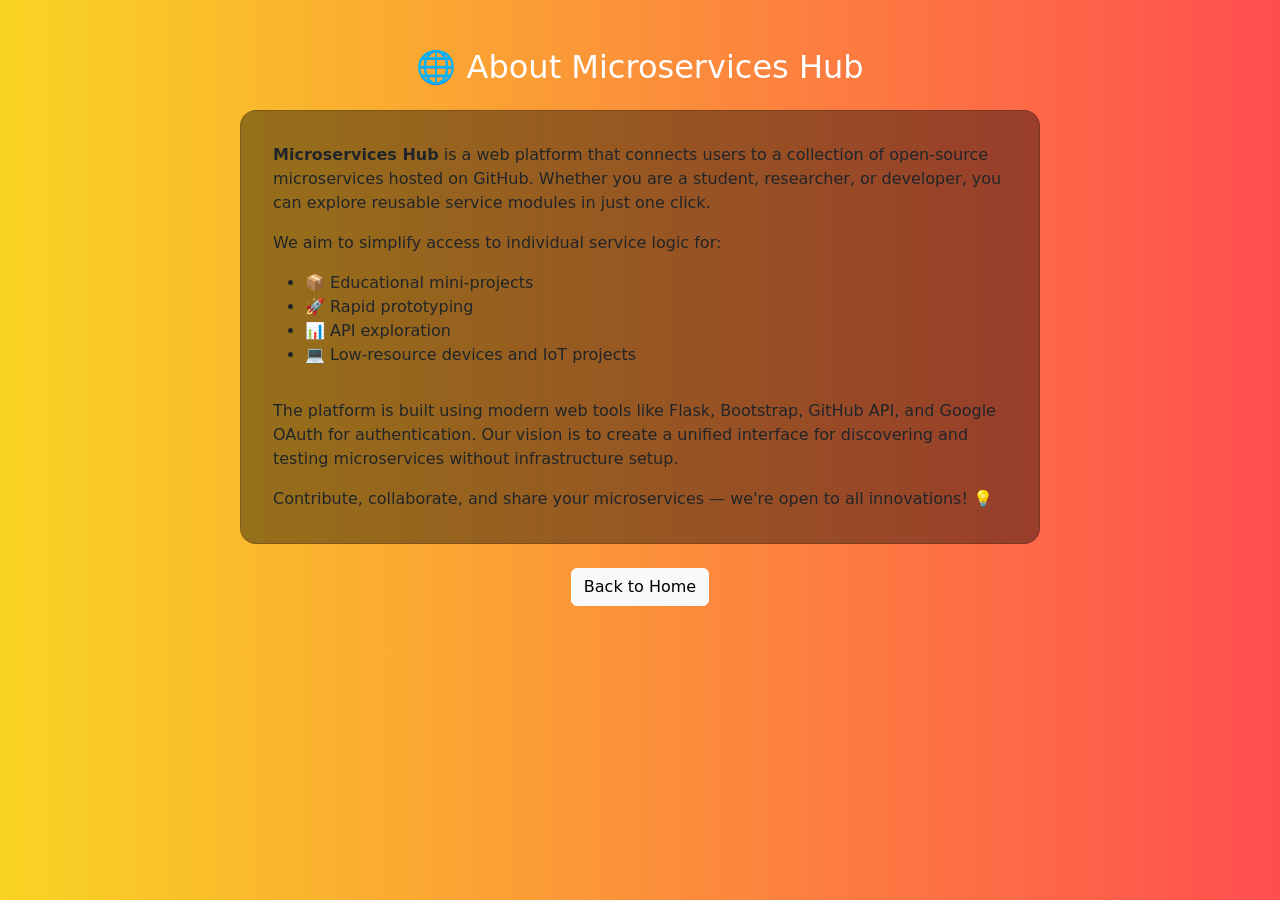
<file: website/templates/about.html>
<!-- templates/about.html -->
<!DOCTYPE html>
<html lang="en">
<head>
  <meta charset="UTF-8">
  <title>About Us</title>
  <link rel="stylesheet" href="https://cdn.jsdelivr.net/npm/bootstrap@5.3.3/dist/css/bootstrap.min.css">
  <link rel="stylesheet" href="https://cdnjs.cloudflare.com/ajax/libs/animate.css/4.1.1/animate.min.css">
  <style>
    body {
      background: linear-gradient(to right, #f9d423, #ff4e50);
      color: white;
    }
    .card {
      background: rgba(0,0,0,0.4);
      border-radius: 1rem;
      padding: 2rem;
    }
  </style>
</head>
<body>

<div class="container my-5 animate__animated animate__fadeInUp">
  <h2 class="text-center mb-4">🌐 About Microservices Hub</h2>

  <div class="card mx-auto" style="max-width: 800px;">
    <p>
      <strong>Microservices Hub</strong> is a web platform that connects users to a collection of open-source microservices hosted on GitHub.
      Whether you are a student, researcher, or developer, you can explore reusable service modules in just one click.
    </p>
    <p>
      We aim to simplify access to individual service logic for:
      <ul>
        <li>📦 Educational mini-projects</li>
        <li>🚀 Rapid prototyping</li>
        <li>📊 API exploration</li>
        <li>💻 Low-resource devices and IoT projects</li>
      </ul>
    </p>
    <p>
      The platform is built using modern web tools like Flask, Bootstrap, GitHub API, and Google OAuth for authentication.
      Our vision is to create a unified interface for discovering and testing microservices without infrastructure setup.
    </p>
    <p class="mb-0">
      Contribute, collaborate, and share your microservices — we're open to all innovations! 💡
    </p>
  </div>

  <div class="text-center mt-4">
    <a href="/home" class="btn btn-light">Back to Home</a>
  </div>
</div>

</body>
</html>
</file>
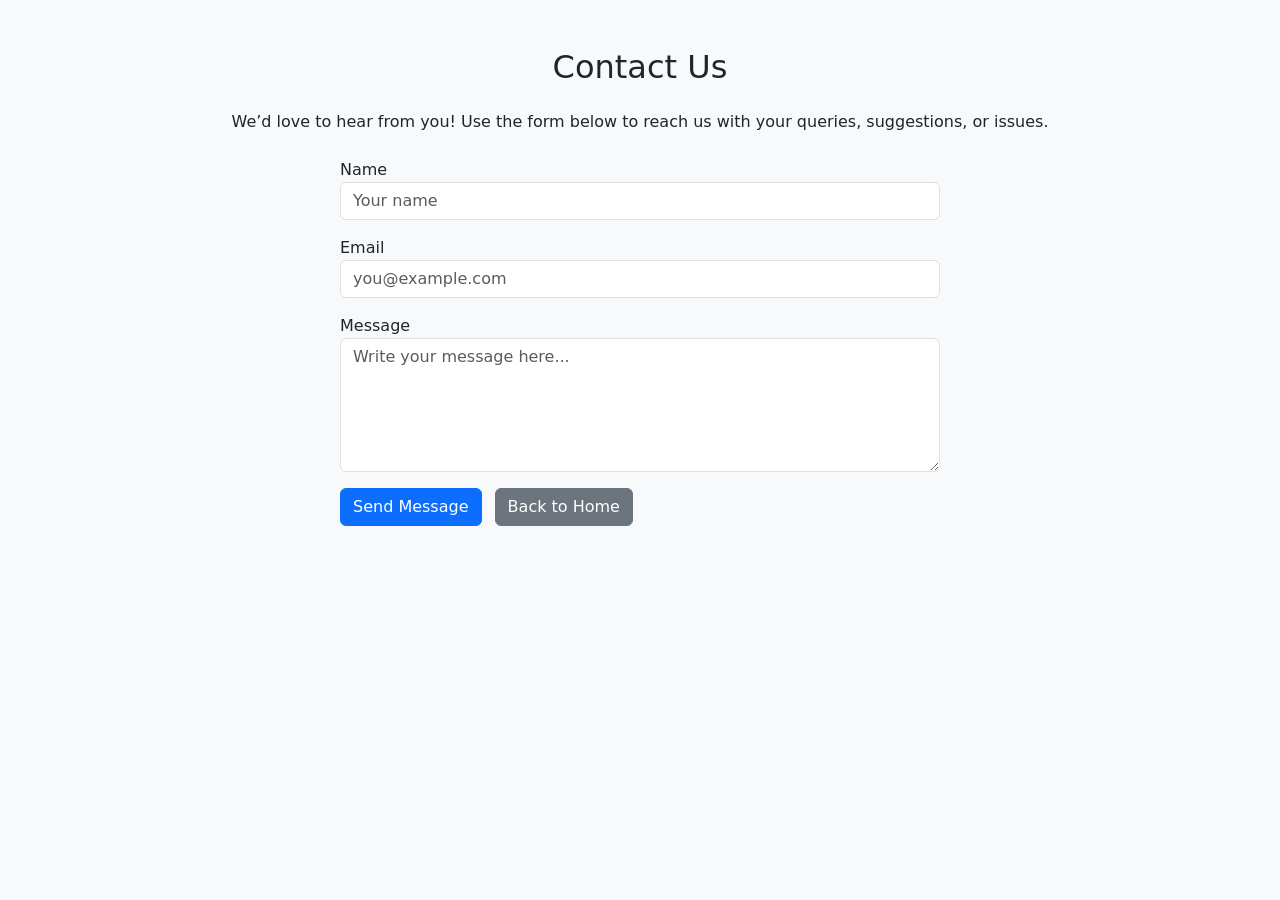
<file: website/templates/contact.html>
<!DOCTYPE html>
<html lang="en">
<head>
  <meta charset="UTF-8">
  <title>Contact</title>
  <link rel="stylesheet" href="https://cdn.jsdelivr.net/npm/bootstrap@5.3.3/dist/css/bootstrap.min.css">
  <link href="https://cdnjs.cloudflare.com/ajax/libs/animate.css/4.1.1/animate.min.css" rel="stylesheet">
</head>
<body class="bg-light">

<div class="container my-5 animate__animated animate__fadeIn">
  <h2 class="text-center mb-4">Contact Us</h2>
  <p class="text-center mb-4">We’d love to hear from you! Use the form below to reach us with your queries, suggestions, or issues.</p>

  <form class="mx-auto" style="max-width: 600px;">
    <div class="mb-3">
      <label>Name</label>
      <input type="text" class="form-control" placeholder="Your name">
    </div>
    <div class="mb-3">
      <label>Email</label>
      <input type="email" class="form-control" placeholder="you@example.com">
    </div>
    <div class="mb-3">
      <label>Message</label>
      <textarea class="form-control" rows="5" placeholder="Write your message here..."></textarea>
    </div>
    <button type="submit" class="btn btn-primary">Send Message</button>
    <a href="/home" class="btn btn-secondary ms-2">Back to Home</a>
  </form>
</div>

</body>
</html>
</file>
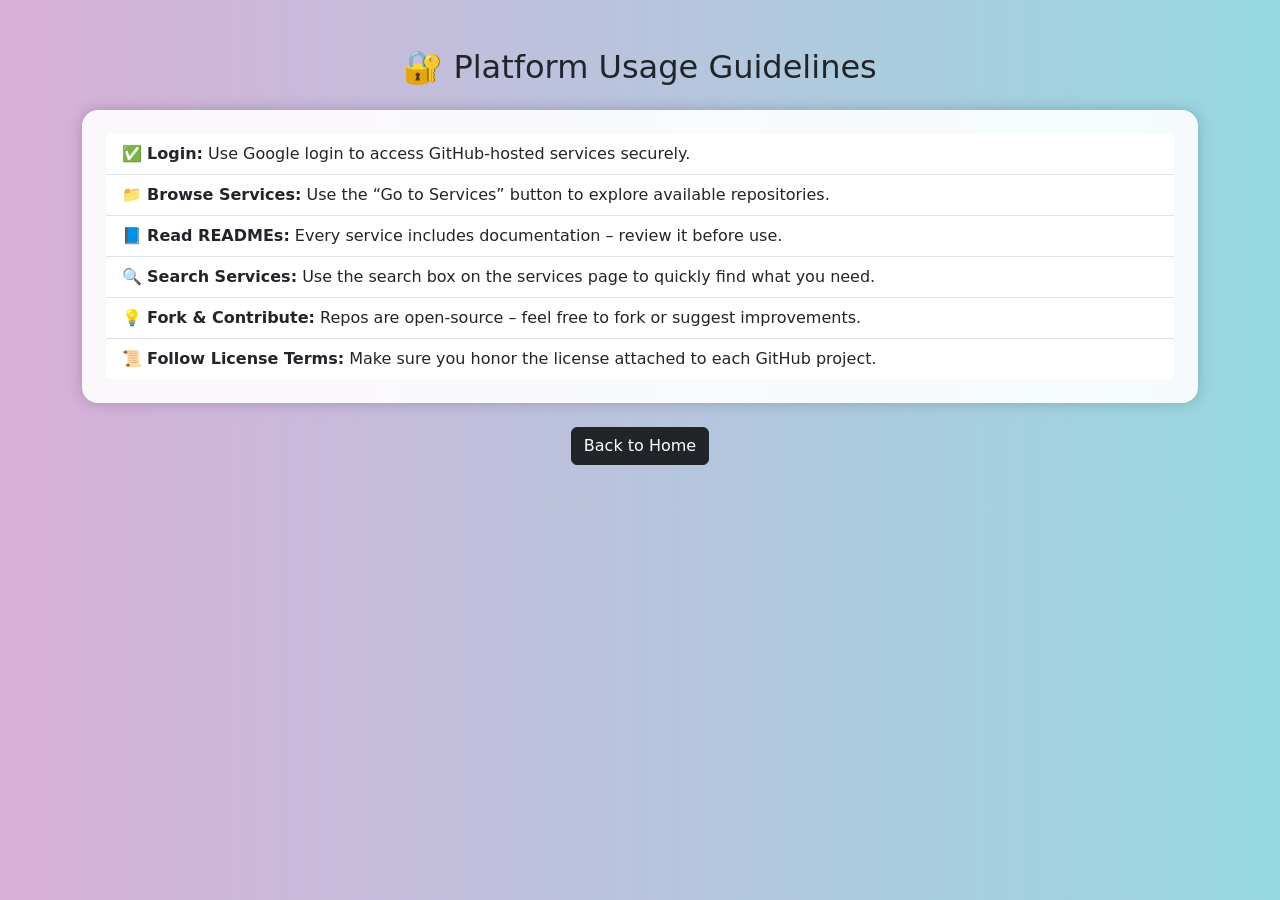
<file: website/templates/guidelines.html>
<!-- templates/guidelines.html -->
<!DOCTYPE html>
<html lang="en">
<head>
  <meta charset="UTF-8">
  <title>Guidelines</title>
  <link rel="stylesheet" href="https://cdn.jsdelivr.net/npm/bootstrap@5.3.3/dist/css/bootstrap.min.css">
  <link rel="stylesheet" href="https://cdnjs.cloudflare.com/ajax/libs/animate.css/4.1.1/animate.min.css">
  <style>
    body {
      background: linear-gradient(to right, #d9afd9, #97d9e1);
      min-height: 100vh;
    }
    .card {
      background: rgba(255, 255, 255, 0.9);
      border: none;
      border-radius: 1rem;
      box-shadow: 0 0 15px rgba(0,0,0,0.2);
    }
  </style>
</head>
<body>

<div class="container py-5 animate__animated animate__fadeInUp">
  <h2 class="text-center mb-4">🔐 Platform Usage Guidelines</h2>
  
  <div class="card p-4">
    <ul class="list-group list-group-flush">
      <li class="list-group-item">✅ <strong>Login:</strong> Use Google login to access GitHub-hosted services securely.</li>
      <li class="list-group-item">📁 <strong>Browse Services:</strong> Use the “Go to Services” button to explore available repositories.</li>
      <li class="list-group-item">📘 <strong>Read READMEs:</strong> Every service includes documentation – review it before use.</li>
      <li class="list-group-item">🔍 <strong>Search Services:</strong> Use the search box on the services page to quickly find what you need.</li>
      <li class="list-group-item">💡 <strong>Fork & Contribute:</strong> Repos are open-source – feel free to fork or suggest improvements.</li>
      <li class="list-group-item">📜 <strong>Follow License Terms:</strong> Make sure you honor the license attached to each GitHub project.</li>
    </ul>
  </div>

  <div class="text-center mt-4">
    <a href="/home" class="btn btn-dark">Back to Home</a>
  </div>
</div>

</body>
</html>
</file>
